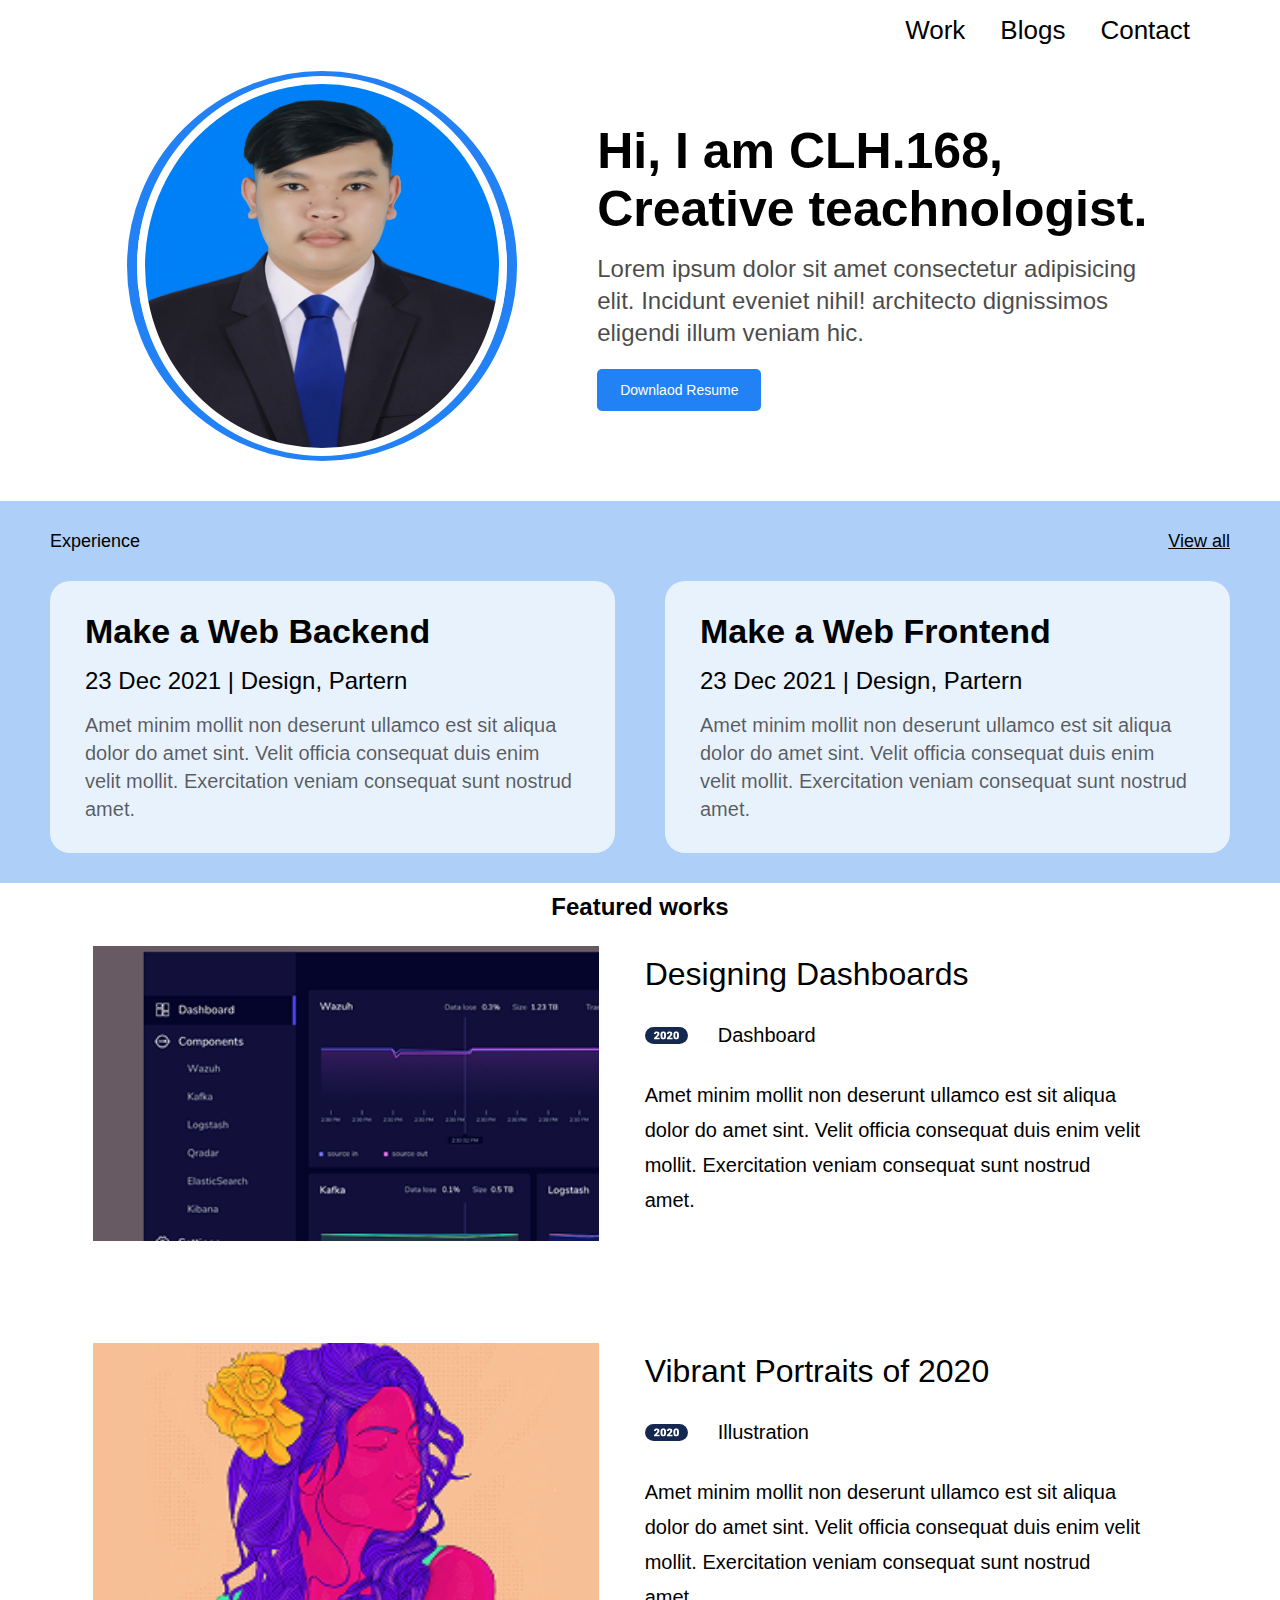
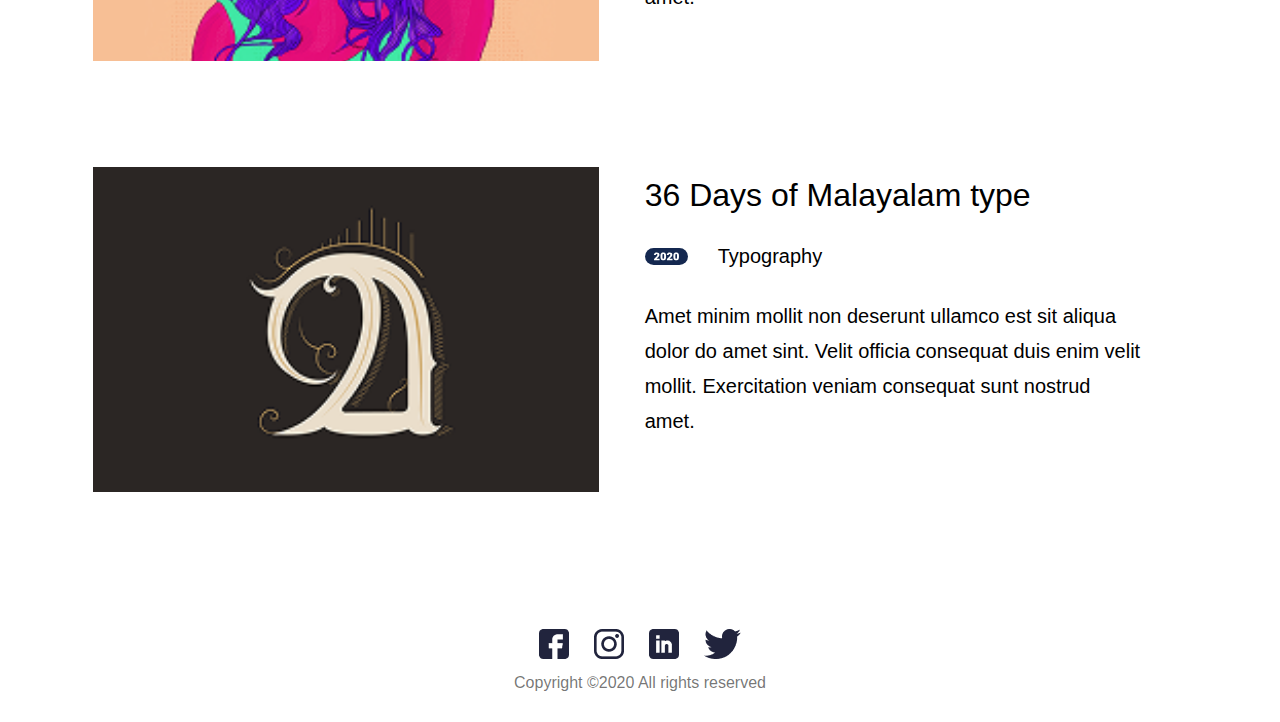
<file: index.html>
<!DOCTYPE html>
<html lang="en">
<head>
    <meta charset="UTF-8">
    <meta name="viewport" content="width=device-width, initial-scale=1.0">
    <title>Document</title>
    <link href="./style/global.css" rel="stylesheet">
    <link href="./style/header.css" rel="stylesheet">
    <link href="./style/main.css" rel="stylesheet">
    
</head>
<body>
    <div class="container">
        <header>
            <nav>
                <ul class="menu">
                    <li><a href="./work.html">Work</a> </li>
                    <li><a href="">Blogs</a> </li>
                    <li><a href="">Contact</a> </li>
                     
                </ul>
            </nav>
        </header>
        <main>
            <div class="hero">
                <div class="profile">
                    <div class="logo">
                        <div class="border">
                            <img src="./img/IMG_9508.jpg" alt="error-pf">
                        </div>
                        
                    </div>
                </div>
               
                <div class="txt-content">
                    <h3>Hi, I am CLH.168, Creative teachnologist.</h3>
                    <p style="opacity: 70%;">Lorem ipsum dolor sit amet consectetur adipisicing elit. Incidunt  eveniet nihil! architecto dignissimos eligendi
                         illum veniam hic.</p>
                    <div class="btn_downlaod">
                        <a href=""><button>Downlaod Resume</button></a>
                    </div>
                    
                    
                </div>
                
                
            </div>
            <div class="main-box">
                <div class="view">
                    <p>Experience</p>
                    <a href=""><p>View all</p></a>

                </div>
                <div class="box_text">
                    <div class="backend">
                        <h3>Make a Web Backend</h3>
                        <h5>23 Dec 2021  |  Design, Partern</h5>
                        <p>Amet minim mollit non deserunt ullamco est sit aliqua dolor do amet sint. Velit officia consequat duis enim velit mollit. Exercitation veniam consequat sunt nostrud amet.</p>
                    </div>
                    <div class="frontend">
                        <h3>Make a Web Frontend</h3>
                        <h5>23 Dec 2021  |  Design, Partern</h5>
                        <p>Amet minim mollit non deserunt ullamco est sit aliqua dolor do amet sint. Velit officia consequat duis enim velit mollit. Exercitation veniam consequat sunt nostrud amet.</p>
                    </div>
                </div>
               
            </div>
            <div class="feature_box">
                <h5>Featured works</h5>
                <div class="feature_work">
                    <div class="img"><img src="./img/Rectangle 30.png"></div>
                    <div class="feature_content">
                       
                        <h3>Designing Dashboards</h3>
                        <div class="dashboard">
                            <img src="./asset/Group 2.svg" alt="" style="width:43px;object-fit: contain;">
                            <p>Dashboard</p>
                        </div>
                        <p>Amet minim mollit non deserunt ullamco est sit aliqua dolor do amet sint. Velit officia consequat duis enim velit mollit. Exercitation veniam consequat sunt 
                            nostrud amet.</p>
                    </div>
                </div>
                <div class="feature_work">
                    <div class="img"><img src="./img/Rectangle 32.png"></div>
                    <div class="feature_content">
                       
                        <h3>Vibrant Portraits of 2020</h3>
                        <div class="dashboard">
                            <img src="./asset/Group 2.svg" alt="" style="width:43px;object-fit: contain;">
                            <p>Illustration</p>
                        </div>
                        <p>Amet minim mollit non deserunt ullamco est sit aliqua dolor do amet sint. Velit officia consequat duis enim velit mollit. Exercitation veniam consequat sunt 
                            nostrud amet.</p>
                    </div>
                </div>
                <div class="feature_work">
                    <div class="img"><img src="./img/Rectangle 34.png"></div>
                    <div class="feature_content">
                       
                        <h3>36 Days of Malayalam type</h3>
                        <div class="dashboard">
                            <img src="./asset/Group 2.svg" alt="" style="width:43px;object-fit: contain;">
                            <p>Typography</p>
                        </div>
                        <p>Amet minim mollit non deserunt ullamco est sit aliqua dolor do amet sint. Velit officia consequat duis enim velit mollit. Exercitation veniam consequat sunt 
                            nostrud amet.</p>
                    </div>
                </div>
                
            </div>
           
        </main>
        <footer>
            <div class="footer-icon">
                <img src="./img/fb.png" >
                <img src="./img/insta.png" >
                <img src="./img/Linkedin.png" >
                <img src="./img/Group.png" >
            </div>
            <p>Copyright ©2020 All rights reserved </p>
        </footer>
    </div>
</body>
</html>
</file>
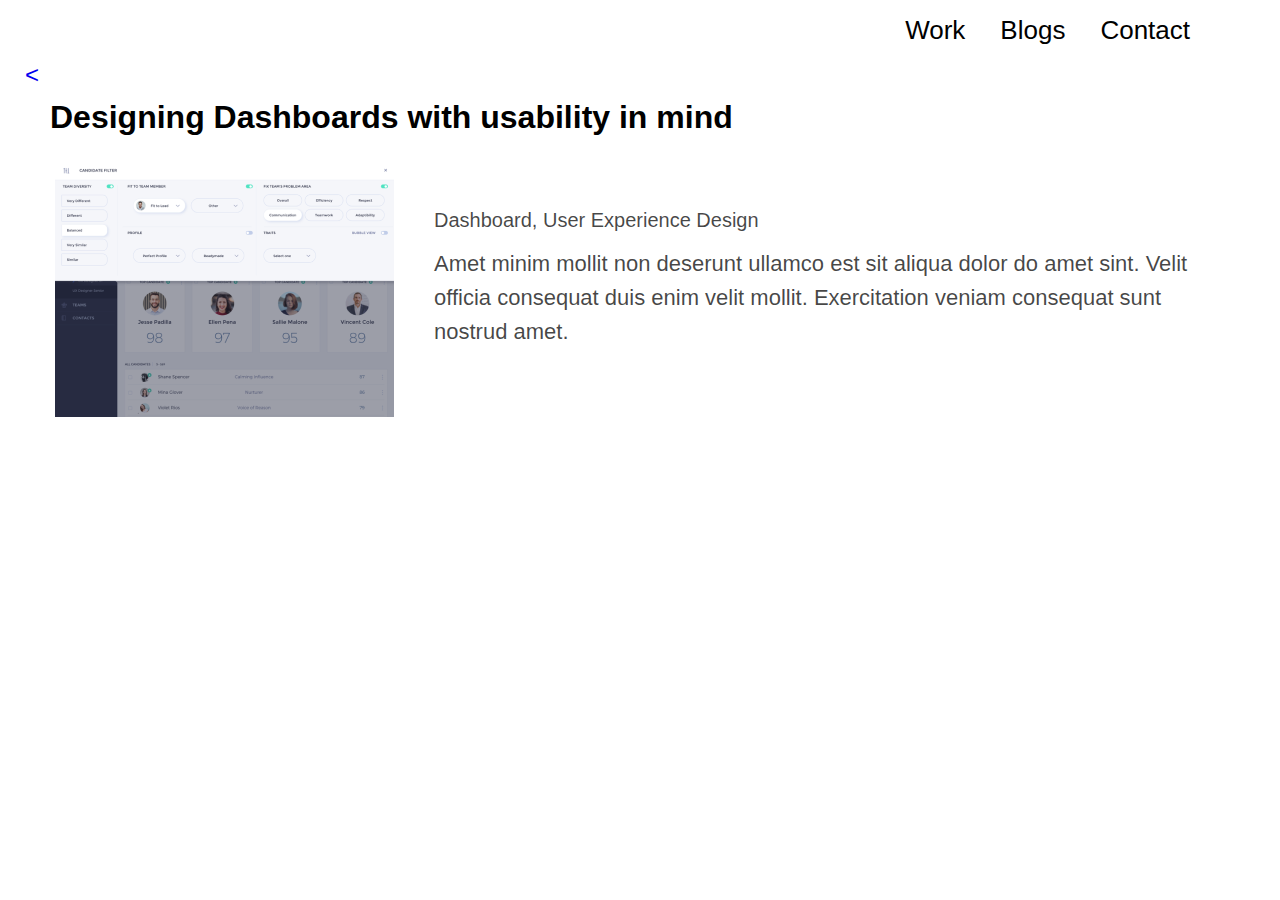
<file: work.html>
<!DOCTYPE html>
<html lang="en">
<head>
    <meta charset="UTF-8">
    <meta name="viewport" content="width=device-width, initial-scale=1.0">
    <title>Document</title>
    <link href="./style/global.css" rel="stylesheet">
    <link href="./style/header.css" rel="stylesheet">
    <link href="./style/work.css" rel="stylesheet">
</head>
<body>
    <div class="container">
        <header>
            <nav>
                <ul class="menu">
                    <li><a href="">Work</a> </li>
                    <li><a href="">Blogs</a> </li>
                    <li><a href="">Contact</a> </li>
                    
                </ul>
            </nav>
            <a href="./index.html" style="text-decoration: none;"><p style="padding-left: 25px;font-size: 24px;"><</p></a>
        </header>
    <main>
        
        <div class="hero">
            <h3>Designing Dashboards with usability in mind</h3>
            <div class="hero_content">
                <img src="./img/Rectangle 4.png" alt="">
                <div class="ux">
                    <h6>Dashboard, User Experience Design</h6>
                    <p>Amet minim mollit non deserunt ullamco est sit aliqua dolor do amet sint. Velit officia consequat duis 
                        enim velit mollit. Exercitation veniam consequat sunt nostrud amet.</p>
                        <br>
                </div>
               
            </div>
            
            
        </div>
        
    </main>
    </div>
</body>
</html>
</file>
<file: style/global.css>
*{
    margin: 0;
    padding: 0;
    box-sizing: border-box;
}
body{
    font-family: Arial, Helvetica, sans-serif;
}
@media(min-width:767px) {
    .container{
        width: 100%;
        height: 100%;
        
        font-family: Arial, Helvetica, sans-serif;
    }
}
@media (max-width:766) {
    .container{
        width: 100%;
        height: 100%;
        
        font-family: Arial, Helvetica, sans-serif;
    }
}
</file>
<file: style/header.css>
@media (min-width:768px) {
    
nav .menu{
    display: flex;
    gap: 30px;
    align-items: center;
    justify-content:end;
    list-style: none;
    padding: 10px 35px;

}
.menu a{
    text-decoration: none;
    color: rgb(0, 0, 0);
    font-size: 24px;
}
.menu li{
    position: relative;
}
.menu li::before{
    content: "";
    text-decoration: none;
    position: absolute;
    background-color: rgb(34, 129, 245);
    width: 99%;
    height: 0;
    right: 0;
    bottom: -4px;
    transition: 0.1s ease-in-out;

}
.menu li:hover::before{
    height: 10%;
}
}
@media (min-width:1279px) {
    
nav .menu{
    display: flex;
    gap: 35px;
    align-items: center;
    justify-content:end;
    list-style: none;
    padding: 15px 90px;

}
.menu a{
    text-decoration: none;
    color: rgb(0, 0, 0);
    font-size: 26px;
}
.menu li{
    position: relative;
}
.menu li::before{
    content: "";
    text-decoration: none;
    position: absolute;
    background-color: rgb(34, 129, 245);
    width: 100%;
    height: 0;
    right: 0;
    bottom: -4px;
    transition: 0.1s ease-in-out;

}
.menu li:hover::before{
    height: 10%;
}
}
@media (max-width:767px) {
    
nav .menu{
    display: flex;
    gap: 30px;
    align-items: center;
    justify-content:center;
    list-style: none;
    margin: 10px 0px
}
.menu a{
    text-decoration: none;
    color: rgb(0, 0, 0);
    font-size: 18px;
}
}
</file>
<file: style/main.css>
/* Phone -----------------------------------------------------*/
@media (max-width:767px) {
    footer .footer-icon{
        display: flex;
        gap: 25px;
        justify-content: center;
        margin-bottom: 10px;
        margin-top: 40px;
      
    }
    .footer-icon img{
        width: 18px;
        object-fit: contain;
    }
    footer p{
        text-align: center;
        margin-bottom: 20px;
        font-size: 11px;
        color: rgba(0, 0, 0, 0.354);
    }
    .btn_downlaod button{
        padding: 6px 8px;
        border-radius: 5px;
        border: 2px solid rgb(34, 129, 245);
        background-color:rgb(34, 129, 245);
        color: white;
        font-size: 12px;
        &:hover{
            background-color:rgba(34, 129, 245, 0.896);
            border: 2px solid rgb(34, 129,245, 0.866);
        }
    }
    main .hero{
        width: 100%;
        height: 100%;
        display:flex;
        flex-direction: column;
        justify-content: center;
        align-items: center;
    }
    .hero .profile{
        margin-top: 7px;
        width: 100%;
        height: 50%;
        padding: 0px 10px;
    }
    .hero .txt-content{
        margin-top: 10px;
        width: 100%;
        height: 50%;
        text-align:center;
        padding: 0px 50px;
        
    }
    .txt-content h3{
        font-size: 28px;
        margin-bottom: 5px;
        font-weight: 700;
    }
    .txt-content p{
        font-size: 12px;
        margin-bottom: 10px;
        line-height: 15px;
    }
    .profile .logo{
        width: 100%;
        height: 100%;
        display: flex;
        justify-content:center;
    }
    .logo .border{
        width: 205px;
        height: 205px;
        border-radius: 50%;
        display: flex;
        justify-content: center;
        align-items:center;
        border: 5px solid rgb(34, 129, 245);;
    }
    .border img{
        border: 4px solid rgb(255, 255, 255);
        width: 200px;
        height: 200px;
        border-radius: 50%;
    }
    .view a{
        color: black;
    }
    .view{
        display: flex;
        justify-content: space-between;
        font-size: 12px;
        font-weight: 500;
        margin-bottom: 10px;
    }
    .main-box{
        margin-top: 15px;
        background-color:rgba(9, 111, 235, 0.329);
        width: 100%;
        padding: 15px 30px;
    }
    .main-box .backend{
        background-color: rgba(255, 255, 255, 0.715);
        width: 100%;
        padding: 20px 20px;
        margin-bottom: 10px;
        border-radius: 10px;
    }
    .main-box .frontend{
        background-color: rgba(255, 255, 255, 0.715);
        width: 100%;
        padding: 20px 20px;
        margin-bottom: 10px;
        border-radius: 10px;
    }
    .main-box .frontend ,.main-box .backend {
        text-align: start;
    }
    .main-box .frontend h5 ,.main-box .backend h5 {
        font-size: 11px;
        font-weight: 300;
        margin: 10px 0px;
    }
    .main-box .frontend h3 ,.main-box .backend h3 {
        font-size: 16px;
        font-weight: 600;
    }
    .main-box .frontend p ,.main-box .backend p {
        font-size: 10px;
        font-weight: 200;
        line-height: 16px;
        color: rgba(0, 0, 0, 0.628);
    }
    .feature_work{
        width: 100%;
        padding: 0px 25px;
       
    }
    .feature_box{
        text-align: center;
        padding-top: 10px;
    }
    .feature_content h3,.feature_content p{
        text-align: start;
    }
    .feature_work img{
        margin: 10px 0px;
    }
    .feature_content .dashboard{
        display: flex;
        gap: 20px;
        justify-content:start;
        align-items: center;
    }
    .feature_content{
        margin-bottom: 10px;
    }
    .feature_content p{
        font-size: 12px;
        line-height: 18px;
    }
}

/* Ipad-----------------------------------------------------*/
@media (min-width:766px) {
    .btn_downlaod button{
        padding: 8px 10px;
        border-radius: 5px;
        border: 2px solid rgb(34, 129, 245);
        background-color:rgb(34, 129, 245);
        color: white;
        font-size: 14px;
        &:hover{
            background-color:rgba(34, 129, 245, 0.896);
            border: 2px solid rgb(34, 129,245, 0.866);
        }

    }
    main .hero{
        width: 100%;
        height: 100%;
        display:flex;
        justify-content: center;
        align-items: center;
        gap: 40px;
        padding: 10px 0px;
    }
    .hero .profile{
        width: 50%;
    }
    .hero .txt-content{
        width: 50%;
        text-align: start;
        padding-right: 80px;
    }
    .txt-content h3{
        font-size: 34px;
        margin-bottom: 5px;
        font-weight: 600;
    }
    .txt-content p{
        font-size: 14px;
        margin-bottom: 10px;
        line-height: 18px;
        color: black;
    }
    .profile .logo{
        width: 100%;
        height: 100%;
        display: flex;
        justify-content: end;
    }
    .logo .border{
        width: 310px;
        height: 310px;
        border-radius: 50%;
        display: flex;
        justify-content: center;
        align-items:center;
        border: 8px solid rgb(34, 129, 245);
    }
    .border img{
        border: 6px solid rgb(255, 255, 255);
        width: 300px;
        height: 300px;
        border-radius: 50%;
    }
    .view a{
        color: black;
    }
    .view{
        display: flex;
        justify-content: space-between;
        font-size: 18px;
        font-weight: 500;
        margin-bottom:20px ;
    }
    .box_text{
        display: flex;
        gap: 30px;
    }
    .main-box{
        margin-top: 20px;
        background-color:rgba(9, 111, 235, 0.329);
        width: 100%;
        padding: 20px 50px;
    }
    .main-box .backend{
        background-color: rgba(255, 255, 255, 0.715);
        width: 50%;
        padding: 30px 30px;
        margin-bottom: 20px;
        border-radius: 10px;
    }
    .main-box .frontend{
        background-color: rgba(255, 255, 255, 0.715);
        width: 50%;
        padding: 30px 26px;
        margin-bottom: 20px;
        border-radius: 10px;
    }
    .main-box .frontend ,.main-box .backend {
        text-align: start;
    }
    .main-box .frontend h5 ,.main-box .backend h5 {
        font-size: 18px;
        font-weight: 400;
        margin: 13px 0px;
    }
    .main-box .frontend h3 ,.main-box .backend h3 {
        font-size: 28px;
        font-weight: 700;
    }
    .main-box .frontend p ,.main-box .backend p {
        font-size: 16px;
        font-weight: 400;
        color: rgba(0, 0, 0, 0.628);
        line-height: 23px;
    }
    .feature_box{
        width: 100%;
        padding: 10px 35px;
        text-align: center;
    }
    .feature_box h5{
        font-size: 24px;
    }
    .feature_work{
        display: flex;
        gap: 20px;
        padding: 15px 0px;
        width: 100%;
    }
    .feature_content h3{
        font-size: 24px;
        font-weight: 500;
    }
    .feature_content h3,.feature_content p{
        text-align: start;
    }
    .feature_work img{
        width: 100%;
        object-fit: cover;
    }
    .feature_work .img{
        width: 50%;
       padding: 0px 8px;
    }
    .feature_content .dashboard{
        display: flex;
        gap: 20px;
        justify-content:start;
        align-items: center;
        margin: 12px 0px;}
    .feature_content{
        margin-bottom: 10px;
        display: flex;
        flex-direction: column;
        width: 50%;
        padding: 10px 20px;
    }
    .feature_content p{
        font-size: 18px;
        line-height: 28px;
    }
    
    footer .footer-icon{
        display: flex;
        gap: 25px;
        justify-content: center;
        margin-bottom: 20px;
        margin-top: 45px;
      
    }
    footer p{
        text-align: center;
        margin-bottom: 30px;
        color: rgba(0, 0, 0, 0.553);
    }
}

/* PC -----------------------------------------------------*/
@media (min-width:1279px) {
    .btn_downlaod button{
        padding: 10px 20px;
        border-radius: 5px;
        border: 3px solid rgb(34, 129, 245);
        background-color:rgb(34, 129, 245);
        color: white;
        font-size: 14px;
        &:hover{
            background-color:rgba(34, 129, 245, 0.896);
            border: 3px solid rgb(34, 129,245, 0.866);
        }

    }
    main .hero{
        width: 100%;
        height: 100%;
        display:flex;
        justify-content: center;
        align-items: center;
       
    }
    .hero .profile{
        width: 45%;
        padding-right: 40px;
    }
    .hero .txt-content{
        width: 55%;
        text-align: start;
        padding-right: 100px;
    }
    .txt-content h3{
        font-size: 50px;
        margin-bottom: 15px;
        font-weight: 700;
    }
    .txt-content p{
        font-size: 24px;
        margin-bottom: 20px;
        line-height: 32px;
    }
    .profile .logo{
        width: 100%;
        height: 100%;
        display: flex;
        justify-content: end;
    }
    .logo .border{
        width: 390px;
        height: 390px;
        border-radius: 50%;
        display: flex;
        justify-content: center;
        align-items:center;
        border: 10px solid rgb(34, 129, 245);
    }
    .border img{
        border: 8px solid rgb(255, 255, 255);
        width: 380px;
        height: 380px;
        border-radius: 50%;
    }
    .view a{
        color: black;
    }
    .view{
        display: flex;
        justify-content: space-between;
        font-size: 18px;
        font-weight: 500;
        color: black;
    }
    .box_text{
        display: flex;
        gap: 50px;
        align-items: center;
        justify-content: center;
    }
    .main-box{
        margin-top: 30px;
        background-color:rgba(9, 111, 235, 0.329);
        width: 100%;
        padding: 20px 50px;
        line-height: 40px;
    }
    .main-box .backend{
        background-color: rgba(255, 255, 255, 0.715);
        width: 50%;
        padding: 30px 35px;
        margin-bottom: 10px;
        border-radius: 20px;
    }
    .main-box .frontend{
        background-color: rgba(255, 255, 255, 0.715);
        width: 50%;
        padding: 30px 35px;
        margin-bottom: 10px;
        border-radius: 20px;
    }
    .main-box .frontend ,.main-box .backend {
        text-align: start;
    }
    .main-box .frontend h5 ,.main-box .backend h5 {
        font-size: 24px;
        font-weight: 500;
        margin: 10px 0px;
    }
    .main-box .frontend h3 ,.main-box .backend h3 {
        font-size: 34px;
        font-weight: 600;
    }
    .main-box .frontend p ,.main-box .backend p {
        font-size: 20px;
        font-weight: 400;
        color: rgba(0, 0, 0, 0.628);
        line-height: 28px;
    }
    
    .feature_box{
        width: 100%;
        padding: 10px 30px;
        text-align: center;
    }
    .feature_box h5{
        font-size: 24px;
    }
    .feature_work{
        display: flex;
        gap: 10px;
        padding: 15px 15px;
        width: 100%;
    }
    .feature_content h3{
        font-size: 32px;
        font-weight: 500;
    }
    .feature_content h3,.feature_content p{
        text-align: start;
    }
    .feature_work .img{
        margin: 10px 0px;
        width: 50%;
        padding-left: 20px;
    }
    .feature_work img{
        width: 90%;
        height: 85%;
        object-fit: cover;
        
    }
    .feature_content .dashboard{
        display: flex;
        gap: 30px;
        justify-content:start;
        align-items: center;
        margin: 25px 0px;
    }
    .feature_content{
        margin-bottom: 10px;
        display: flex;
        flex-direction: column;
        width: 50%;
        padding: 20px 0px;
        padding-right:90px;
    }
    .feature_content p{
        font-size: 20px;
        line-height: 35px;
    }
    footer .footer-icon{
        display: flex;
        gap: 25px;
        justify-content: center;
        margin-bottom: 15px;
      
    }
    footer p{
        text-align: center;
        margin-bottom: 30px;
        color: rgba(0, 0, 0, 0.553);
    }
}
</file>
<file: style/work.css>
@media  (max-width:767px) {
    main .hero{
        padding: 10px 25px;
     }
     main .hero p{
        line-height: 25px;
        text-align: start;
     }
     .hero h3{
         font-size: 24px;
     }
     .hero .ux{
         font-weight: 500;
         color: rgba(0, 0, 0, 0.724);
         padding: 15px 0px;
         font-size: 18px;
     }
    
}
@media  (min-width:768px) {
    main .hero{
        padding: 10px 50px;
        align-items: center;
     }
     .hero .hero_content{
        display: flex;
        align-items: center;
        gap: 40px;
        padding: 15px 5px;
     }
     main .hero p{
        margin-top: 15px;
        line-height: 34px;
        text-align:left;
        font-size: 22px;
     }
     .hero h3{
         font-size: 32px;
         align-items: center;
         margin-bottom: 10px;
     }
     .hero .ux{
         display: flex;
        flex-direction: column;
         font-weight: 500;
         color: rgba(0, 0, 0, 0.724);
         padding: 15px 0px;
         font-size: 18px;
     }
     .hero .ux h6{
         font-size: 20px;
         font-weight: 500;         

     }
    
}
</file>
